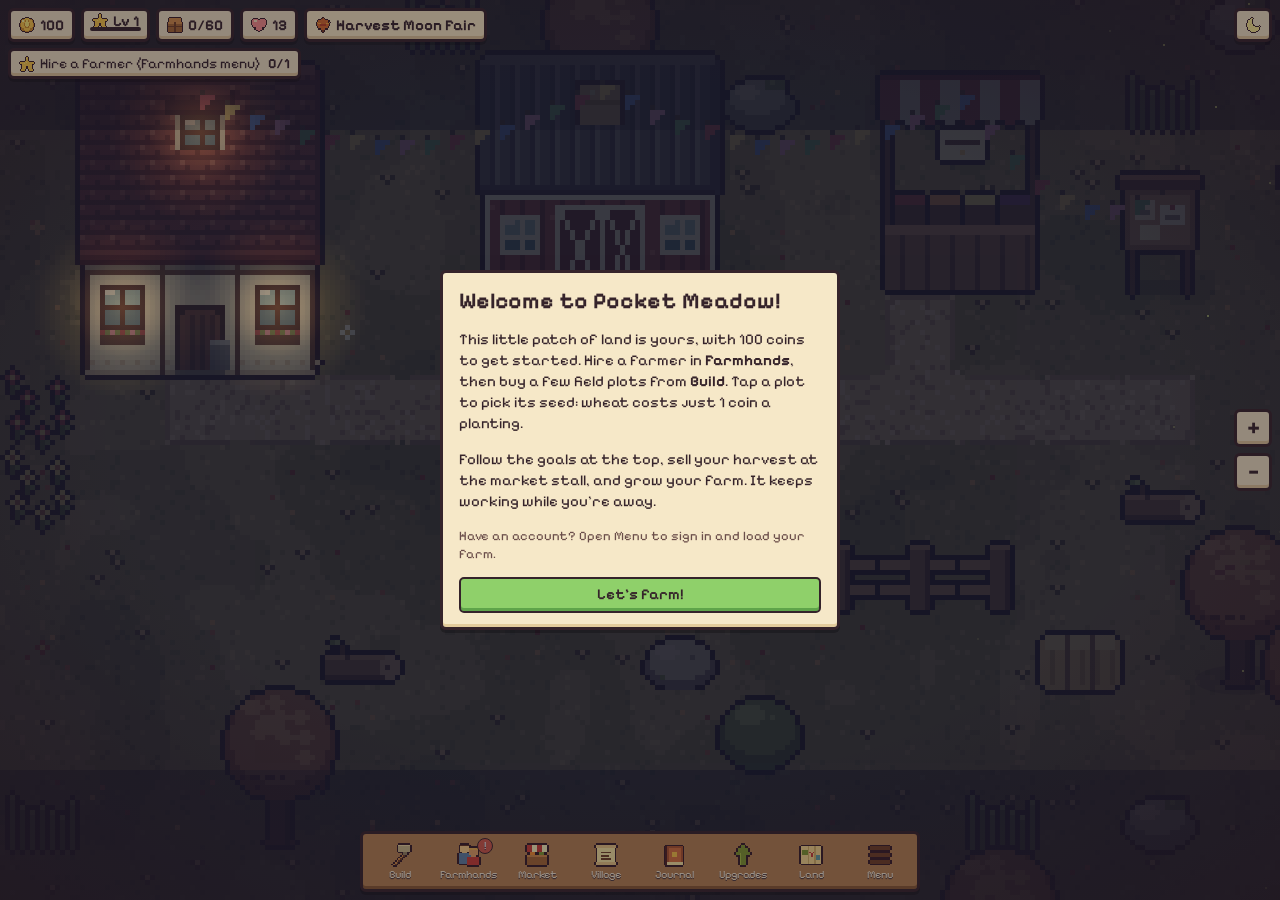
<file: index.html>
<!doctype html>
<html lang="en">
<head>
  <meta charset="utf-8">
  <meta name="viewport" content="width=device-width, initial-scale=1, maximum-scale=1, user-scalable=no, viewport-fit=cover">
  <title>Pocket Meadow</title>
  <meta name="description" content="A cozy idle farming game. Your little farmhands keep working while you're away.">
  <meta name="theme-color" content="#3e7531">
  <meta name="apple-mobile-web-app-capable" content="yes">
  <meta name="mobile-web-app-capable" content="yes">
  <meta name="apple-mobile-web-app-title" content="Meadow">
  <meta name="apple-mobile-web-app-status-bar-style" content="black-translucent">
  <meta name="format-detection" content="telephone=no">
  <link rel="manifest" href="manifest.webmanifest">
  <link rel="icon" href="icons/icon-192.png" type="image/png">
  <link rel="apple-touch-icon" href="icons/apple-touch-icon.png">
  <link rel="preconnect" href="https://fonts.googleapis.com">
  <link rel="preconnect" href="https://fonts.gstatic.com" crossorigin>
  <link rel="stylesheet" href="https://fonts.googleapis.com/css2?family=Pixelify+Sans:wght@400;600;700&display=swap">
  <link rel="stylesheet" href="css/style.css">
</head>
<body>
  <canvas id="game"></canvas>
  <div id="vignette"></div>
  <div id="hud"></div>
  <div id="goal" hidden></div>
  <div id="zoom"></div>
  <div id="toasts"></div>
  <div id="card"></div>
  <div id="placebar"></div>
  <div id="scenebar"></div>
  <div id="sheet"></div>
  <nav id="dock"></nav>
  <div id="modal"></div>
  <div id="catchup"><div class="mbox"><h2>Catching up…</h2><p>Your farmhands kept busy while you were away.</p><div class="bar big"><i></i></div></div></div>
  <div id="boot"><div><h1>Pocket Meadow</h1><p>Waking up the farm…</p></div></div>
  <noscript><p style="padding:24px">Pocket Meadow needs JavaScript to run.</p></noscript>
  <script type="module" src="js/main.js"></script>
</body>
</html>
</file>
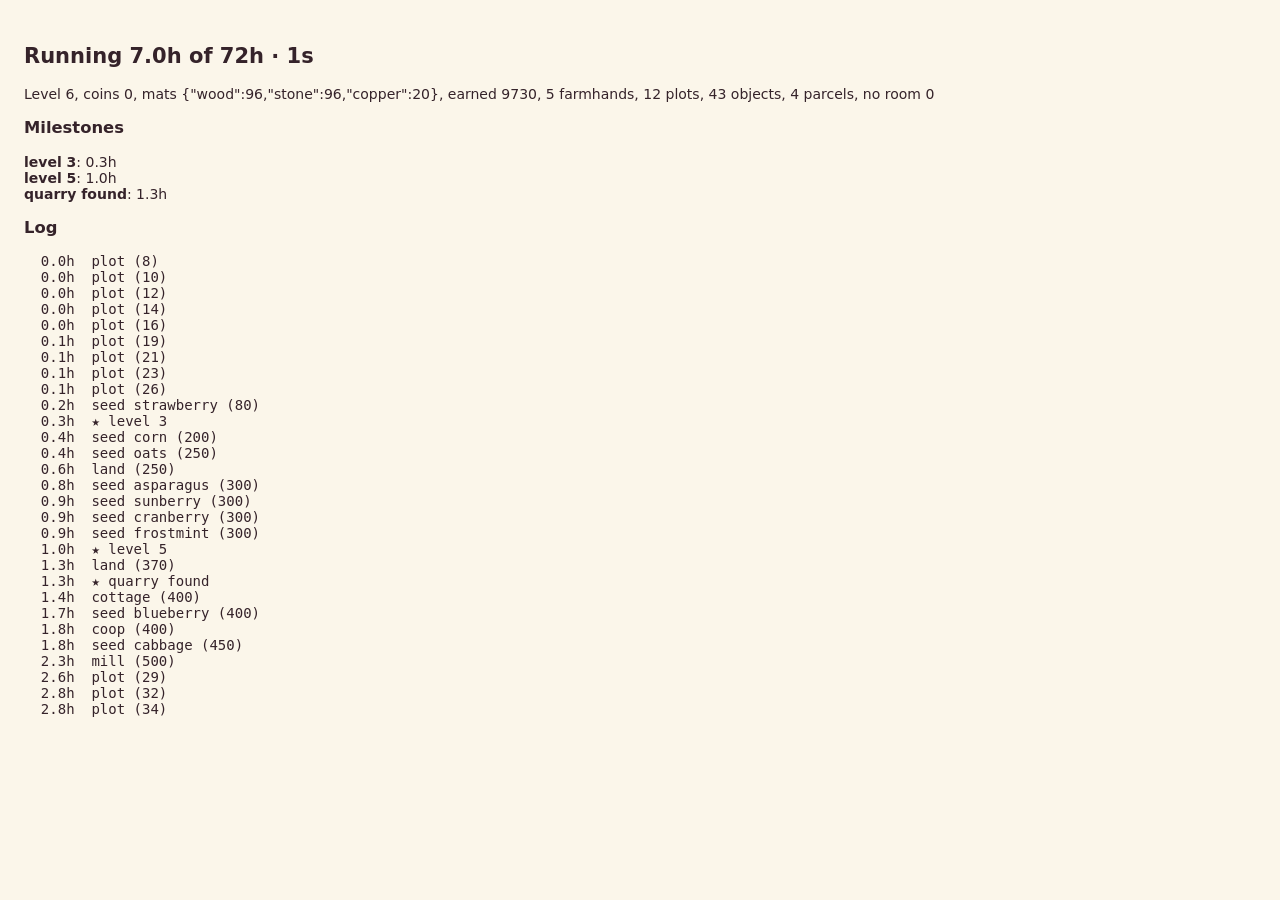
<file: tests/pacing.html>
<!doctype html>
<html lang="en">
<head>
  <meta charset="utf-8">
  <title>Pocket Meadow pacing</title>
  <style>
    body { font: 14px system-ui, sans-serif; padding: 16px; background: #fbf6ea; color: #35232a; }
    .p { color: #2f7a2f; } .f { color: #b8322a; font-weight: 700; }
    small { color: #777; font-weight: 400; margin-left: 6px; }
    div { padding: 3px 0; }
  </style>
</head>
<body>
  <div id="out">Running pacing bot…</div>
  <script type="module" src="pacing.js"></script>
</body>
</html>
</file>
<file: css/style.css>
/* Pocket Meadow: cozy parchment-and-wood interface over the farm canvas. */
:root {
  --ink: #35232a;
  --ink2: #6b4e4a;
  --paper: #f6e8c8;
  --paper2: #efdcb4;
  --paper3: #e4cc9c;
  --wood: #9c6a3c;
  --woodD: #6e4628;
  --green: #5fa44a;
  --greenD: #3f7a33;
  --gold: #f0bd3e;
  --goldD: #b8852a;
  --red: #d45a4a;
  --redD: #9a3a30;
  --sky: #9fd0e8;
  --safe-b: env(safe-area-inset-bottom, 0px);
  --safe-t: env(safe-area-inset-top, 0px);
  --font: "Pixelify Sans", ui-rounded, "Trebuchet MS", system-ui, sans-serif;
  color-scheme: light;
}
* { box-sizing: border-box; -webkit-tap-highlight-color: transparent; }
html { -webkit-text-size-adjust: 100%; text-size-adjust: 100%; }
html, body { margin: 0; height: 100%; overflow: hidden; background: #2f5a2c; color: var(--ink); font-family: var(--font); font-size: 15px; overscroll-behavior: none; }
body { user-select: none; -webkit-user-select: none; -webkit-touch-callout: none; }
button, input, select { font: inherit; color: inherit; }
#game { position: fixed; inset: 0; width: 100%; height: 100%; touch-action: none; image-rendering: pixelated; cursor: grab; }
body.placing #game { cursor: crosshair; }
#vignette { position: fixed; inset: 0; pointer-events: none; z-index: 1; opacity: .55;
  background: radial-gradient(ellipse 75% 70% at 50% 48%, transparent 55%, rgba(40,22,30,.55) 100%); }
img.pi { width: 16px; height: 16px; image-rendering: pixelated; vertical-align: -3px; }
img.pi.big { width: 24px; height: 24px; vertical-align: -6px; }
img.pi.huge { width: 56px; height: 56px; }
img.thumb { width: 44px; height: 44px; object-fit: contain; image-rendering: pixelated; }
img.thumb.sm { width: 34px; height: 34px; }
img.ava { width: 36px; height: 48px; image-rendering: pixelated; object-fit: contain; }

/* chunky pixel panels */
.panel, #hud .res, #goal, .toast, #card, #placebar, #scenebar, #sheet, .mbox, #dock {
  background: var(--paper);
  border: 3px solid var(--ink);
  border-radius: 6px;
  box-shadow: inset 0 -3px 0 var(--paper3), 0 3px 0 rgba(0,0,0,.25);
}

/* ---------- HUD ---------- */
#hud { position: fixed; top: calc(var(--safe-t) + 8px); left: 8px; right: 8px; display: flex; gap: 6px; flex-wrap: wrap; pointer-events: none; z-index: 5; }
#hud .res { pointer-events: auto; display: flex; align-items: center; gap: 5px; padding: 3px 8px 4px; font-weight: 600; font-size: 15px; cursor: pointer; }
#hud .res b { font-weight: 700; min-width: 1ch; }
#hud .res.full { background: #ffd9cf; animation: pulse 1s infinite alternate; }
#hud .lvl { position: relative; padding-bottom: 9px; padding-top: 1px; }
#hud .lvl .bar { position: absolute; left: 6px; right: 6px; bottom: 2px; height: 3px; background: var(--paper3); border-radius: 2px; overflow: hidden; }
#hud .lvl .bar i { display: block; height: 100%; width: 0; background: var(--green); transition: width .4s; }
#hud .wx { margin-left: auto; cursor: default; }
.sync { display: inline-block; width: 8px; height: 8px; border-radius: 50%; background: #9a9a9a; border: 1.5px solid var(--ink); }
.sync.ok { background: #6fc35a; } .sync.syncing { background: var(--gold); } .sync.offline { background: #c9c0b0; } .sync.error { background: var(--red); }
@keyframes pulse { to { transform: scale(1.04); } }

#goal { position: fixed; top: calc(var(--safe-t) + 14px + var(--hud-h, 32px)); left: 8px; max-width: min(420px, calc(100% - 16px)); display: flex; align-items: center; gap: 8px; padding: 4px 8px; font-size: 14px; z-index: 4; }
#goal[hidden] { display: none; }
#goal .gt { display: flex; gap: 5px; align-items: center; flex: 1; }
#goal .gp { font-weight: 700; white-space: nowrap; }
#goal.done { background: #fff4c4; }

#zoom { position: fixed; right: 8px; top: calc(var(--safe-t) + 50%); transform: translateY(-50%); display: flex; flex-direction: column; gap: 6px; z-index: 4; }
#zoom button { width: 38px; height: 38px; font-size: 22px; font-weight: 700; background: var(--paper); border: 3px solid var(--ink); border-radius: 6px; box-shadow: inset 0 -3px 0 var(--paper3); cursor: pointer; line-height: 1; }
@media (pointer: coarse) { #zoom { display: none; } }

/* ---------- dock ---------- */
#dock { position: fixed; left: 50%; transform: translateX(-50%); bottom: calc(var(--safe-b) + 8px); display: flex; gap: 2px; padding: 4px; z-index: 8; width: min(560px, calc(100% - 12px)); justify-content: space-between; background: #b98552; box-shadow: inset 0 -3px 0 #8a5a32, 0 3px 0 rgba(0,0,0,.25); }
#dock button { flex: 1; min-width: 0; display: flex; flex-direction: column; align-items: center; gap: 1px; padding: 5px 0 4px; border: 0; border-radius: 4px; background: transparent; color: #fff6dc; font-size: 11px; cursor: pointer; position: relative; text-shadow: 0 1px 0 var(--ink); }
#dock button.on, #dock button:active { background: rgba(53,35,42,.28); }
#dock button span { white-space: nowrap; overflow: hidden; text-overflow: ellipsis; max-width: 100%; }
#dock button .short { display: none; }
@media (max-width: 480px) {
  #dock button { font-size: 9.5px; }
  #dock button .short { display: inline; }
  #dock button .long.cut { display: none; }
}
@media (max-width: 340px) { #dock button { font-size: 9px; } }
.badge { position: absolute; top: 0; right: 14%; min-width: 16px; height: 16px; padding: 0 3px; border-radius: 8px; background: var(--red); color: #fff; font-size: 11px; font-style: normal; line-height: 13px; border: 1.5px solid var(--ink); }
.badge:empty { display: none; }

/* ---------- buttons ---------- */
.btn { display: inline-flex; align-items: center; justify-content: center; gap: 4px; padding: 6px 12px 8px; border: 2.5px solid var(--ink); border-radius: 5px; background: var(--paper2); box-shadow: inset 0 -3px 0 var(--paper3); cursor: pointer; font-weight: 600; white-space: nowrap; }
.btn:active:not(:disabled) { transform: translateY(1px); box-shadow: inset 0 -1px 0 var(--paper3); }
.btn:disabled { opacity: .45; cursor: default; }
.btn.small { padding: 3px 8px 5px; font-size: 13px; }
.btn.tiny { padding: 0 6px 2px; font-size: 13px; min-width: 24px; }
.btn.icon { padding: 5px 9px 7px; }
.btn.green { background: #8fd06a; box-shadow: inset 0 -3px 0 #5fa44a; }
.btn.gold { background: #ffd760; box-shadow: inset 0 -3px 0 #d9a530; }
.btn.red { background: #f29a88; box-shadow: inset 0 -3px 0 #c9604f; }
.link { background: none; border: 0; padding: 0; font-weight: 700; cursor: pointer; text-decoration: underline dotted; }
.cost { display: inline-flex; align-items: center; gap: 2px; font-weight: 700; }
.lock { display: inline-flex; gap: 3px; align-items: center; color: var(--ink2); font-size: 13px; }
.max { font-weight: 700; color: var(--greenD); font-size: 13px; }
.hint { color: var(--ink2); font-size: 13px; margin: 6px 0; line-height: 1.35; }
.empty { text-align: center; color: var(--ink2); padding: 18px 0; }
select { border: 2px solid var(--ink); border-radius: 4px; background: #fff8e8; padding: 3px 6px; }
input[type=email], input[type=password], #modal input { width: 100%; border: 2.5px solid var(--ink); border-radius: 5px; background: #fffaf0; padding: 8px 10px; font-size: 16px; }
label.check { display: flex; gap: 8px; align-items: center; margin: 8px 0; font-size: 14px; cursor: pointer; }
label.check input { width: 18px; height: 18px; accent-color: var(--green); }

.bar { height: 8px; background: var(--paper3); border: 2px solid var(--ink); border-radius: 4px; overflow: hidden; margin: 6px 0; }
.bar i { display: block; height: 100%; width: 0; background: linear-gradient(#8fd06a, #5fa44a); transition: width .3s; }
.bar.thin { height: 6px; margin: 3px 0; border-width: 1.5px; }
.bar.big { height: 14px; }
.bar.full i { background: linear-gradient(#f29a88, #d45a4a); }

/* ---------- sheets ---------- */
#sheet { position: fixed; z-index: 7; left: 50%; bottom: calc(var(--safe-b) + 70px); width: min(560px, calc(100% - 12px)); max-height: min(62vh, 640px); display: flex; flex-direction: column;
  transform: translate(-50%, calc(100% + 120px)); transition: transform .22s ease-out; }
#sheet.open { transform: translate(-50%, 0); }
@media (min-width: 900px) {
  #sheet { left: auto; right: 12px; top: calc(var(--safe-t) + 56px); bottom: 84px; width: 420px; max-height: none; transform: translateX(calc(100% + 40px)); }
  #sheet.open { transform: none; }
}
.sh { display: flex; align-items: center; gap: 8px; padding: 8px 10px 0; flex-wrap: wrap; }
.sh h2 { margin: 0; font-size: 20px; flex: 1; display: flex; gap: 6px; align-items: center; }
.x { border: 0; background: none; padding: 4px; cursor: pointer; }
.x img { width: 20px; height: 20px; image-rendering: pixelated; }
.tabs { order: 3; width: 100%; display: flex; gap: 4px; margin-top: 4px; }
.tabs button { flex: 1; padding: 5px 0 6px; border: 2.5px solid var(--ink); border-bottom-width: 0; border-radius: 5px 5px 0 0; background: var(--paper3); cursor: pointer; font-weight: 600; font-size: 14px; }
.tabs button.on { background: #fff4da; }
.sb { overflow-y: auto; padding: 8px 10px 12px; border-top: 2.5px solid var(--ink); -webkit-overflow-scrolling: touch; }
.sb h3, .mbox h3 { margin: 12px 0 6px; font-size: 16px; display: flex; align-items: center; gap: 6px; }
.grid { display: grid; grid-template-columns: repeat(auto-fill, minmax(118px, 1fr)); gap: 6px; }
.tile { background: #fff4da; border: 2px solid var(--ink); border-radius: 5px; padding: 6px; display: flex; flex-direction: column; align-items: center; text-align: center; gap: 3px; }
.tile.locked { opacity: .6; filter: grayscale(.4); }
.tile .tn { font-weight: 700; font-size: 14px; line-height: 1.1; }
.tile .tm { font-size: 12px; color: var(--ink2); display: flex; align-items: center; gap: 2px; flex-wrap: wrap; justify-content: center; }
.tile .owned { font-size: 11px; font-weight: 700; background: #e3efc4; color: #3d5a1e; border: 1px solid #8fae5a; border-radius: 8px; padding: 0 6px; }
button.owned { font-family: inherit; cursor: pointer; display: inline-flex; align-items: center; gap: 3px; }
button.owned.on { background: #c9e09a; }
.tile .owned .pi { width: 12px; height: 12px; }
.ownedp { grid-column: 1 / -1; background: #f3ead0; border: 2px solid var(--ink); border-radius: 5px; padding: 6px; display: flex; flex-direction: column; gap: 4px; }
.ownedp .oh { font-weight: 700; font-size: 13px; }
.ownedp .orow { display: flex; align-items: center; gap: 6px; flex-wrap: wrap; background: #fff4da; border-radius: 4px; padding: 4px 6px; }
.ownedp .orow > :last-child { margin-left: auto; }
.ownedp .orow .onm { flex: 1; font-weight: 700; font-size: 13px; min-width: 60px; }
.tile .owned.none { background: transparent; border-color: transparent; color: var(--ink2); font-weight: 400; }
.tile .td { font-size: 11px; color: var(--ink2); line-height: 1.25; }
.tile .btn { margin-top: auto; }
.row { display: flex; align-items: center; justify-content: space-between; gap: 8px; margin: 8px 0; flex-wrap: wrap; }
.row.center { justify-content: center; margin-top: 14px; }
.list { display: flex; flex-direction: column; gap: 6px; }
.wrow, .irow, .urow { display: flex; align-items: center; gap: 8px; background: #fff4da; border: 2px solid var(--ink); border-radius: 5px; padding: 6px 8px; }
.wi, .ii, .ui { flex: 1; min-width: 0; }
.wn { font-size: 15px; }
.lv { font-size: 12px; background: var(--paper3); border-radius: 3px; padding: 0 4px; font-weight: 700; }
.wa { font-size: 12px; color: var(--ink2); white-space: nowrap; overflow: hidden; text-overflow: ellipsis; }
.wc { display: flex; flex-direction: column; gap: 4px; align-items: flex-end; }
.hire { background: #fff4da; border: 2px solid var(--ink); border-radius: 5px; padding: 8px; }
.roles { display: flex; gap: 4px; }
.roles button { flex: 1; border: 2px solid var(--ink); border-radius: 4px; background: var(--paper3); padding: 4px 0 5px; cursor: pointer; font-weight: 600; font-size: 13px; }
.roles button.on { background: #ffd760; }
.irow { flex-wrap: wrap; }
.in { font-weight: 700; }
.iq { font-size: 13px; display: flex; align-items: center; gap: 4px; }
.ib { display: flex; gap: 4px; }
.ia { width: 100%; display: flex; align-items: center; justify-content: space-between; border-top: 1.5px dashed var(--paper3); padding-top: 2px; }
.ia label.check { margin: 2px 0; font-size: 13px; }
.keep { display: inline-flex; align-items: center; gap: 4px; font-size: 13px; }
.store { display: flex; flex-direction: column; gap: 2px; font-size: 14px; }
.un { font-weight: 700; }
.ud { font-size: 12px; color: var(--ink2); }
.urow.locked { opacity: .6; }
.pips { display: flex; gap: 2px; margin-top: 3px; }
.pips i { width: 10px; height: 6px; background: var(--paper3); border: 1.5px solid var(--ink); border-radius: 1px; }
.pips i.on { background: var(--green); }
.order { background: #fff4da; border: 2px solid var(--ink); border-radius: 5px; padding: 8px; margin-bottom: 8px; }
.order.ready { background: #eefad8; }
.of { font-weight: 700; margin-bottom: 4px; }
.oi { display: flex; flex-wrap: wrap; gap: 6px; }
.need { display: inline-flex; align-items: center; gap: 3px; background: var(--paper2); border: 1.5px solid var(--ink); border-radius: 4px; padding: 2px 6px; font-size: 13px; }
.need.ok { background: #dff3c8; }
.xp { color: var(--greenD); font-size: 12px; font-weight: 700; }
.stats { display: grid; grid-template-columns: 1fr auto; gap: 4px 10px; font-size: 14px; }
.help p { line-height: 1.45; font-size: 14px; }
form.signin { display: flex; flex-direction: column; gap: 6px; }

/* ---------- selection card ---------- */
#card { position: fixed; z-index: 6; left: 50%; bottom: calc(var(--safe-b) + 70px); width: min(440px, calc(100% - 12px)); padding: 8px 10px; transform: translate(-50%, calc(100% + 120px)); transition: transform .2s ease-out; max-height: 55vh; overflow-y: auto; }
#card.open { transform: translate(-50%, 0); }
.ch { display: flex; gap: 8px; align-items: center; }
.ct { flex: 1; min-width: 0; }
.ct h2 { margin: 0; font-size: 18px; display: flex; gap: 6px; align-items: center; }
.cs { font-size: 12px; color: var(--ink2); line-height: 1.3; }
.cb { margin-top: 4px; }
.status { font-size: 14px; font-weight: 600; }
.cbtn { display: flex; flex-wrap: wrap; gap: 6px; margin-top: 8px; }
.chips { display: flex; flex-wrap: wrap; gap: 4px; margin-top: 6px; }
.chip { border: 2px solid var(--ink); border-radius: 4px; background: #fff4da; padding: 3px; cursor: pointer; display: inline-flex; flex-direction: column; align-items: center; }
.chip.on { background: #ffd760; }
.chip.lockchip { opacity: .7; }
.chip small { font-size: 10px; }
.chip img { width: 20px; height: 20px; }
.io { display: flex; justify-content: space-between; flex-wrap: wrap; gap: 6px; font-size: 13px; margin: 4px 0; }
.io b { display: inline-flex; gap: 4px; align-items: center; }
.recipes { display: flex; flex-direction: column; gap: 3px; margin-top: 6px; }
.recipe { display: flex; align-items: center; gap: 3px; font-size: 13px; background: #fff4da; border: 1.5px solid var(--paper3); border-radius: 4px; padding: 2px 6px; }
.recipe.on { border-color: var(--ink); background: #eefad8; }
.recipe.locked { opacity: .55; }
.recipe i { font-style: normal; color: var(--ink2); }
.recipe small { margin-left: auto; display: inline-flex; gap: 4px; align-items: center; color: var(--ink2); }

/* ---------- placing bar ---------- */
#placebar { position: fixed; z-index: 6; left: 50%; bottom: calc(var(--safe-b) + 70px); width: min(440px, calc(100% - 12px)); padding: 6px 8px; display: flex; align-items: center; gap: 8px; transform: translate(-50%, calc(100% + 120px)); transition: transform .2s; }
#placebar.open { transform: translate(-50%, 0); }
.pt { flex: 1; min-width: 0; display: flex; flex-wrap: wrap; align-items: center; gap: 2px 6px; }
.pt small { width: 100%; font-size: 12px; color: var(--ink2); }
.pt .why { color: var(--redD); font-weight: 600; }
body.placing #goal { display: none; }

/* ---------- toasts ---------- */
#toasts { position: fixed; z-index: 20; top: calc(var(--safe-t) + 52px + var(--hud-h, 32px)); left: 50%; transform: translateX(-50%); display: flex; flex-direction: column; align-items: center; gap: 6px; pointer-events: none; width: min(420px, calc(100% - 24px)); }
.toast { padding: 6px 12px 8px; font-size: 14px; font-weight: 600; text-align: center; animation: pop .2s ease-out; transition: opacity .4s, transform .4s; }
.toast.good { background: #eefad8; }
.toast.bad { background: #ffe1d8; }
.toast.out { opacity: 0; transform: translateY(-8px); }
@keyframes pop { from { transform: scale(.85); opacity: 0; } }

/* ---------- modals ---------- */
#modal, #catchup { position: fixed; inset: 0; z-index: 30; background: rgba(30,20,30,.45); display: none; align-items: center; justify-content: center; padding: 16px; }
#modal.open, #catchup.open { display: flex; }
.mbox { width: min(400px, 100%); max-height: 86vh; overflow-y: auto; padding: 14px 16px; animation: pop .2s ease-out; }
.mbox h2 { margin: 0 0 8px; display: flex; gap: 8px; align-items: center; }
.mbox p { line-height: 1.4; }
.mbtns { display: flex; gap: 8px; justify-content: flex-end; margin-top: 14px; flex-wrap: wrap; }
.mbtns .btn { flex: 1; }
.lvlup { text-align: center; }
.lvlup h2 { justify-content: center; font-size: 26px; }
.lvlup .big { animation: spin 1.2s ease-out; }
@keyframes spin { from { transform: scale(.2) rotate(-90deg); } }
.unl { display: flex; flex-wrap: wrap; gap: 6px; justify-content: center; }
.welcome .earned { margin-top: 12px; text-align: center; font-size: 22px; background: #fff4c4; border: 2px solid var(--ink); border-radius: 5px; padding: 8px; }

/* ---------- boot screen ---------- */
#boot { position: fixed; inset: 0; z-index: 50; display: flex; align-items: center; justify-content: center; text-align: center; color: #fff6dc; background: radial-gradient(circle at 50% 40%, #6fae4d, #2f5a2c); transition: opacity .5s; }
#boot h1 { font-size: 40px; margin: 0; text-shadow: 0 3px 0 var(--ink); }
#boot.done { opacity: 0; pointer-events: none; }
.collection { display: grid; grid-template-columns: repeat(auto-fill, minmax(64px, 1fr)); gap: 4px; }
.ci { display: flex; flex-direction: column; align-items: center; text-align: center; background: #fff4da; border: 2px solid var(--ink); border-radius: 5px; padding: 4px 2px; }
.ci small { font-size: 10px; line-height: 1.1; margin-top: 2px; }
.ci.unknown img { filter: brightness(0) opacity(.35); }
.ci.unknown { background: var(--paper3); }
.urow.doneach { background: #eefad8; }
.wc select { max-width: 120px; }
#hud .season small { font-size: 11px; color: var(--ink2); margin-left: 2px; }
#hud .season.fest { background: #fff0c8; animation: pulse 1.2s infinite alternate; }
#hud .season.ready::after { content: '!'; position: absolute; transform: translate(4px, -12px); background: var(--red); color: #fff; border: 1.5px solid var(--ink); border-radius: 8px; font-size: 11px; padding: 0 4px; }
.stag { font-size: 11px; display: inline-flex; gap: 3px; align-items: center; background: var(--paper3); border-radius: 3px; padding: 0 4px; color: var(--ink2); }
.stag.on { background: #dff3c8; color: var(--greenD); font-weight: 700; }
.seasonbar { display: flex; gap: 8px; align-items: center; border: 2px solid var(--ink); border-radius: 5px; padding: 6px 8px; }
.seasonbar small { display: block; font-size: 12px; color: var(--ink2); }
.seasonbar.spring { background: #fde8f0; } .seasonbar.summer { background: #fff4c4; } .seasonbar.autumn { background: #f8dcc0; } .seasonbar.winter { background: #e4f0f8; }
.order.fest { background: #f4ecff; } .order.fest.ready { background: #eefad8; }

/* item info taps, uses line, work tips */
.ib { border: 0; background: none; padding: 0; margin: 0; cursor: pointer; display: inline-flex; line-height: 0; }
.ib:active { transform: scale(.92); }
.uses { display: flex; flex-wrap: wrap; align-items: center; gap: 3px; margin-top: 6px; font-size: 12px; color: var(--ink2); }
.uses > span { font-weight: 700; margin-right: 2px; }
.uses img { width: 20px; height: 20px; }
.tip { font-size: 12.5px; margin: 6px 0 0; padding: 4px 7px; border-radius: 4px; background: #eef4dc; display: flex; gap: 5px; align-items: flex-start; line-height: 1.3; }
.tip.warn { background: #ffe6c2; }
.chip.queued { background: #d9efff; border-style: dashed; }
.status .next { display: flex; align-items: center; gap: 4px; font-weight: 500; font-size: 12.5px; color: var(--ink2); margin-top: 2px; }
.status .next img { width: 16px; height: 16px; }
.facts { display: flex; flex-wrap: wrap; gap: 4px; margin: 2px 0 6px; }
.facts span { font-size: 12.5px; background: #fff4da; border: 1.5px solid var(--paper3); border-radius: 4px; padding: 2px 6px; display: inline-flex; align-items: center; gap: 3px; }
.recipe b { font-size: 12.5px; margin-left: 4px; }
.wc .job { font-size: 12px; font-weight: 700; padding: 2px 6px; border-radius: 4px; background: #fff4da; border: 1.5px solid var(--paper3); }
.tile > .ib { align-self: center; }

/* bundles */
.order.bundle.done { background: #eefad8; opacity: 0.85; }
.order.bundle.locked { opacity: 0.6; }
.order.bundle .need { cursor: pointer; font: inherit; font-size: 13px; color: inherit; }
.order.bundle .need:disabled { cursor: default; color: inherit; }
.order.bundle .need small { color: var(--ink2); }
.order.bundle .row { margin-top: 6px; }
.shelf { color: var(--ink2); font-weight: 400; }
.shelfperk.on { color: var(--greenD); font-weight: 700; }
.thumb.xs { width: 18px; height: 18px; object-fit: contain; image-rendering: pixelated; }

/* workshop pantry */
.pantry { background: var(--paper2); border: 1.5px solid var(--ink); border-radius: 5px; padding: 4px 8px; margin: 6px 0; }
.pantry .row { margin: 2px 0 4px; }
.pslots { display: flex; flex-wrap: wrap; gap: 4px; align-items: center; font-size: 13px; }
.pi-slot { display: inline-flex; align-items: center; gap: 2px; background: #fff4da; border-radius: 3px; padding: 1px 4px; }
.pi-slot.empty { opacity: 0.45; }
.power { margin: 0 0 4px; }
.power.off b { color: #a8432f; }
.inb { color: var(--ink2, #7a6a55); font-size: 0.85em; }
/* quarry & materials */
#scenebar { position: fixed; z-index: 6; left: 50%; bottom: calc(var(--safe-b) + 70px); width: min(440px, calc(100% - 12px)); padding: 6px 8px; display: flex; align-items: center; gap: 8px; transform: translate(-50%, calc(100% + 120px)); transition: transform .2s; }
#scenebar.open { transform: translate(-50%, 0); }
#scenebar .pt { flex: 1; min-width: 0; display: flex; flex-direction: column; }
#scenebar .pt small { display: flex; flex-wrap: wrap; gap: 2px 6px; align-items: center; color: var(--ink2); font-size: 12px; }
#scenebar .pt small .pi { width: 12px; height: 12px; }
body.inquarry #goal, body.inquarry #card.open ~ #scenebar { display: none; }
.mat { display: inline-flex; align-items: center; gap: 1px; font-weight: 700; font-size: 12px; margin-right: 6px; white-space: nowrap; }
.mat .pi { width: 14px; height: 14px; }
.mat.short { color: #b8322a; }
.tmats { display: flex; flex-wrap: wrap; justify-content: center; margin: 2px 0; }
.bmats { display: inline-flex; margin-left: 6px; }
.bmats .mat { color: inherit; margin-right: 3px; }
.bmats .mat.short { color: #ffd0c8; }
.matrow { display: flex; flex-wrap: wrap; gap: 4px 8px; margin: 4px 0; }
/* village: neighbours, projects, merchant */
.hearts { display: inline-flex; gap: 1px; vertical-align: middle; }
.ht { width: 9px; height: 8px; display: inline-block; background: #d8c8c0; clip-path: polygon(50% 100%, 0 40%, 0 15%, 25% 0, 50% 20%, 75% 0, 100% 15%, 100% 40%); }
.ht.on { background: #e8507a; }
.fav .pi { width: 10px; height: 10px; }
.friend { background: var(--paper2); border: 1.5px solid var(--ink); border-radius: 5px; padding: 6px 8px; margin: 6px 0; }
.friend .fh { display: flex; justify-content: space-between; align-items: center; }
.friend .fd { font-size: 12px; color: var(--ink2); margin: 2px 0; }
.friend .fl { display: flex; align-items: center; gap: 2px; flex-wrap: wrap; font-size: 12px; }
.friend .fn { font-size: 12px; margin-top: 3px; font-weight: 600; }
.order.project .of { display: flex; align-items: center; gap: 6px; }
.order.project.done { opacity: .75; }
.order.project.locked { opacity: .6; }
#hud .merchant { background: #fff0c8; animation: pulse 1.2s infinite alternate; }
#hud .merchant[hidden] { display: none; }
/* inventory, museum, animals */
.inv { display: grid; grid-template-columns: repeat(auto-fill, minmax(84px, 1fr)); gap: 6px; margin: 4px 0 8px; }
.invi { display: flex; flex-direction: column; align-items: center; gap: 1px; padding: 6px 4px; background: var(--paper2); border: 1.5px solid var(--ink); border-radius: 5px; font: inherit; color: inherit; cursor: pointer; min-width: 0; }
.invi b { font-size: 15px; }
.invi small { font-size: 11px; text-align: center; line-height: 1.1; }
.invi i { font-style: normal; font-size: 10px; color: var(--ink2); text-align: center; line-height: 1.1; overflow: hidden; text-overflow: ellipsis; white-space: nowrap; max-width: 100%; }
.ci.on { background: #e8f4d8; }
.ci.give { background: #fff0c8; border: 1.5px dashed var(--ink); font: inherit; color: inherit; cursor: pointer; animation: pulse 1.4s infinite alternate; }
.joy { display: inline-block; width: 60px; height: 7px; background: var(--paper3); border: 1px solid var(--ink); border-radius: 3px; vertical-align: middle; overflow: hidden; }
.joy i { display: block; height: 100%; background: #e8507a; }
#hud .wx { cursor: pointer; }
.ci.missing img { opacity: .4; }
body.visiting #goal { display: none; }
.code { font-family: ui-monospace, monospace; letter-spacing: 1px; background: #fff4da; padding: 0 4px; border-radius: 3px; }
#pal-code, #share-name { flex: 1; min-width: 0; font: inherit; padding: 5px 7px; border: 1.5px solid var(--ink); border-radius: 4px; background: #fffaf0; }
/* building interiors */
body.inside #goal, body.inside #card.open ~ #scenebar { display: none; }
#scenebar .thumb.xs { width: 28px; height: 28px; object-fit: contain; image-rendering: pixelated; }
/* prioritized village order */
.order.priority { outline: 2px solid #e8b23a; background: #fff6d8; }
.order .row.prio { margin-top: 4px; gap: 8px; }
.order .row.prio .hint { flex: 1; min-width: 0; margin: 0; }
.order .row.prio .btn { flex: none; }
</file>
